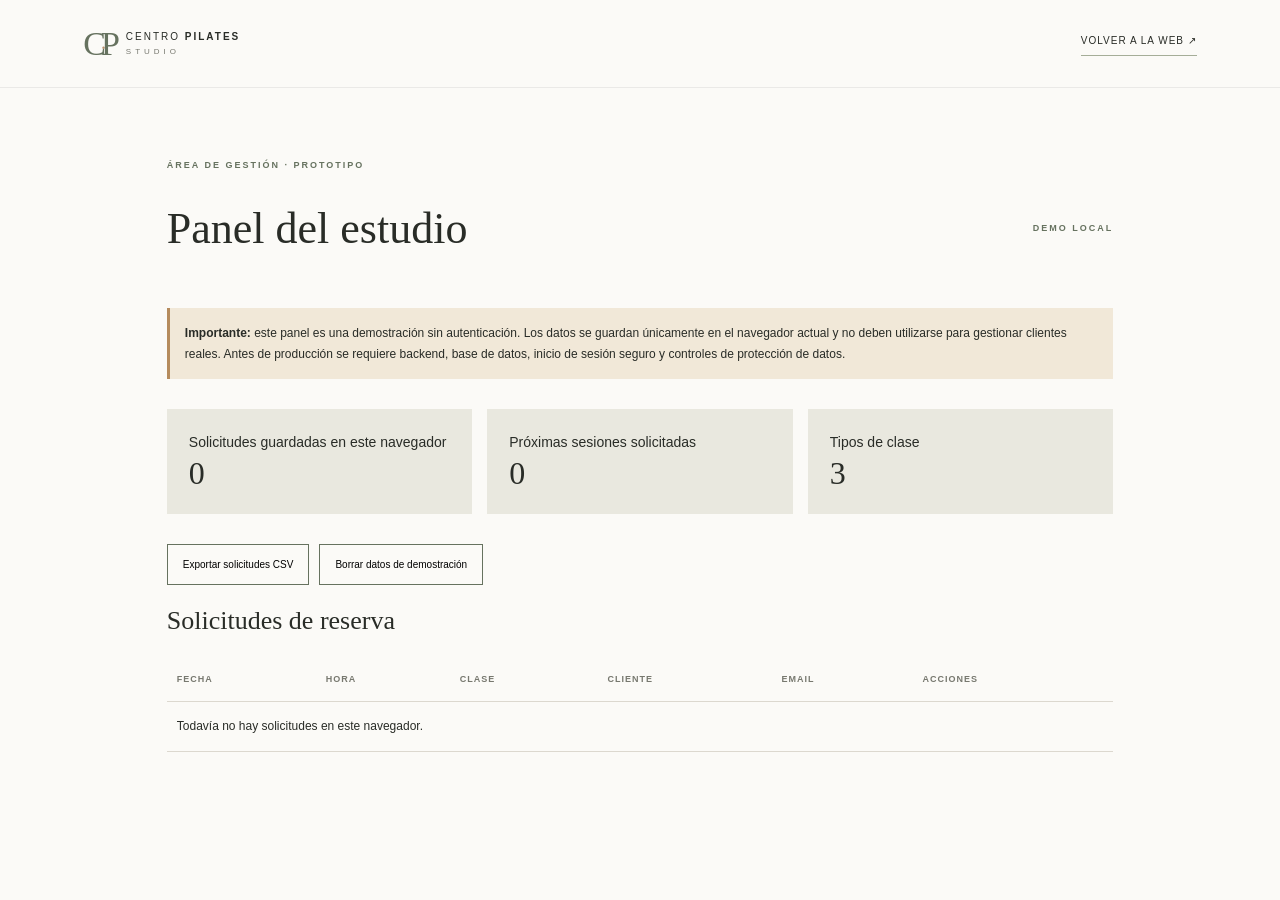
<file: admin.html>
<!doctype html><html lang="es"><head><meta charset="utf-8"><meta name="viewport" content="width=device-width,initial-scale=1"><title>Administración | Centro Pilates Studio</title><link rel="stylesheet" href="styles.css"><style>
.admin-wrap{max-width:1100px;margin:auto;padding:70px 6%}.admin-head{display:flex;justify-content:space-between;align-items:center;gap:20px}.admin-head h1{font:44px var(--serif);font-weight:400}.warning{background:#f1e8d8;border-left:3px solid #b58b5d;padding:15px;margin:25px 0;font-size:12px}.admin-stats{display:grid;grid-template-columns:repeat(3,1fr);gap:15px;margin:30px 0}.stat{background:#e9e8df;padding:22px}.stat strong{display:block;font:32px var(--serif)}.admin-table{width:100%;border-collapse:collapse;font-size:12px}.admin-table th,.admin-table td{text-align:left;padding:14px 10px;border-bottom:1px solid var(--line)}.admin-table th{font-size:9px;letter-spacing:1px;color:var(--muted)}.danger{border:1px solid #a66;background:transparent;padding:7px 10px;font-size:10px}.admin-actions{display:flex;gap:10px;flex-wrap:wrap;margin:20px 0}.admin-actions button{padding:11px 15px;border:1px solid var(--sage-dark);background:transparent;font-size:10px}.admin-actions button:hover{background:var(--sage-dark);color:white}@media(max-width:650px){.admin-stats{grid-template-columns:1fr}.admin-table{font-size:10px}.admin-table th,.admin-table td{padding:9px 5px;}}
</style></head><body><header class="site-header"><a class="brand" href="index.html"><span class="brand-mark">C<span>·</span>P</span><span class="brand-name">CENTRO <b>PILATES</b><small>STUDIO</small></span></a><a class="text-link" href="index.html">Volver a la web ↗</a></header><main class="admin-wrap"><div class="section-kicker">ÁREA DE GESTIÓN · PROTOTIPO</div><div class="admin-head"><h1>Panel del estudio</h1><span class="section-kicker">DEMO LOCAL</span></div><div class="warning"><b>Importante:</b> este panel es una demostración sin autenticación. Los datos se guardan únicamente en el navegador actual y no deben utilizarse para gestionar clientes reales. Antes de producción se requiere backend, base de datos, inicio de sesión seguro y controles de protección de datos.</div><div class="admin-stats"><div class="stat"><span>Solicitudes guardadas en este navegador</span><strong id="total">0</strong></div><div class="stat"><span>Próximas sesiones solicitadas</span><strong id="upcoming">0</strong></div><div class="stat"><span>Tipos de clase</span><strong>3</strong></div></div><div class="admin-actions"><button id="export">Exportar solicitudes CSV</button><button id="clear">Borrar datos de demostración</button></div><h2 style="font:26px var(--serif);font-weight:400">Solicitudes de reserva</h2><div style="overflow:auto"><table class="admin-table"><thead><tr><th>FECHA</th><th>HORA</th><th>CLASE</th><th>CLIENTE</th><th>EMAIL</th><th>ACCIONES</th></tr></thead><tbody id="rows"></tbody></table></div></main><script>
const key="cps_demo_bookings";let data=[];try{data=JSON.parse(localStorage.getItem(key)||"[]")}catch{}
const fmt=x=>new Date(x+"T12:00:00").toLocaleDateString("es-ES");
function draw(){const future=data.filter(x=>x.date>=new Date().toISOString().slice(0,10));document.querySelector("#total").textContent=data.length;document.querySelector("#upcoming").textContent=future.length;document.querySelector("#rows").innerHTML=data.length?data.map(x=>`<tr><td>${fmt(x.date)}</td><td>${x.time}</td><td>${x.class}</td><td>${x.name}</td><td>${x.email}</td><td><button class="danger" data-del="${x.id}">Eliminar</button></td></tr>`).join(""):'<tr><td colspan="6">Todavía no hay solicitudes en este navegador.</td></tr>'}
document.querySelector("#rows").addEventListener("click",e=>{const b=e.target.closest("[data-del]");if(!b)return;data=data.filter(x=>String(x.id)!==b.dataset.del);localStorage.setItem(key,JSON.stringify(data));draw()});
document.querySelector("#clear").addEventListener("click",()=>{if(confirm("¿Borrar todas las solicitudes de demostración de este navegador?")){data=[];localStorage.removeItem(key);draw()}});
document.querySelector("#export").addEventListener("click",()=>{const q=v=>'"'+String(v??"").replaceAll('"','""')+'"';const csv=["fecha,hora,clase,nombre,email,telefono",...data.map(x=>[x.date,x.time,x.class,x.name,x.email,x.phone].map(q).join(","))].join("\n");const a=document.createElement("a");a.href=URL.createObjectURL(new Blob(["\ufeff"+csv],{type:"text/csv;charset=utf-8"}));a.download="solicitudes-demo.csv";a.click();URL.revokeObjectURL(a.href)});
draw();</script></body></html>
</file>
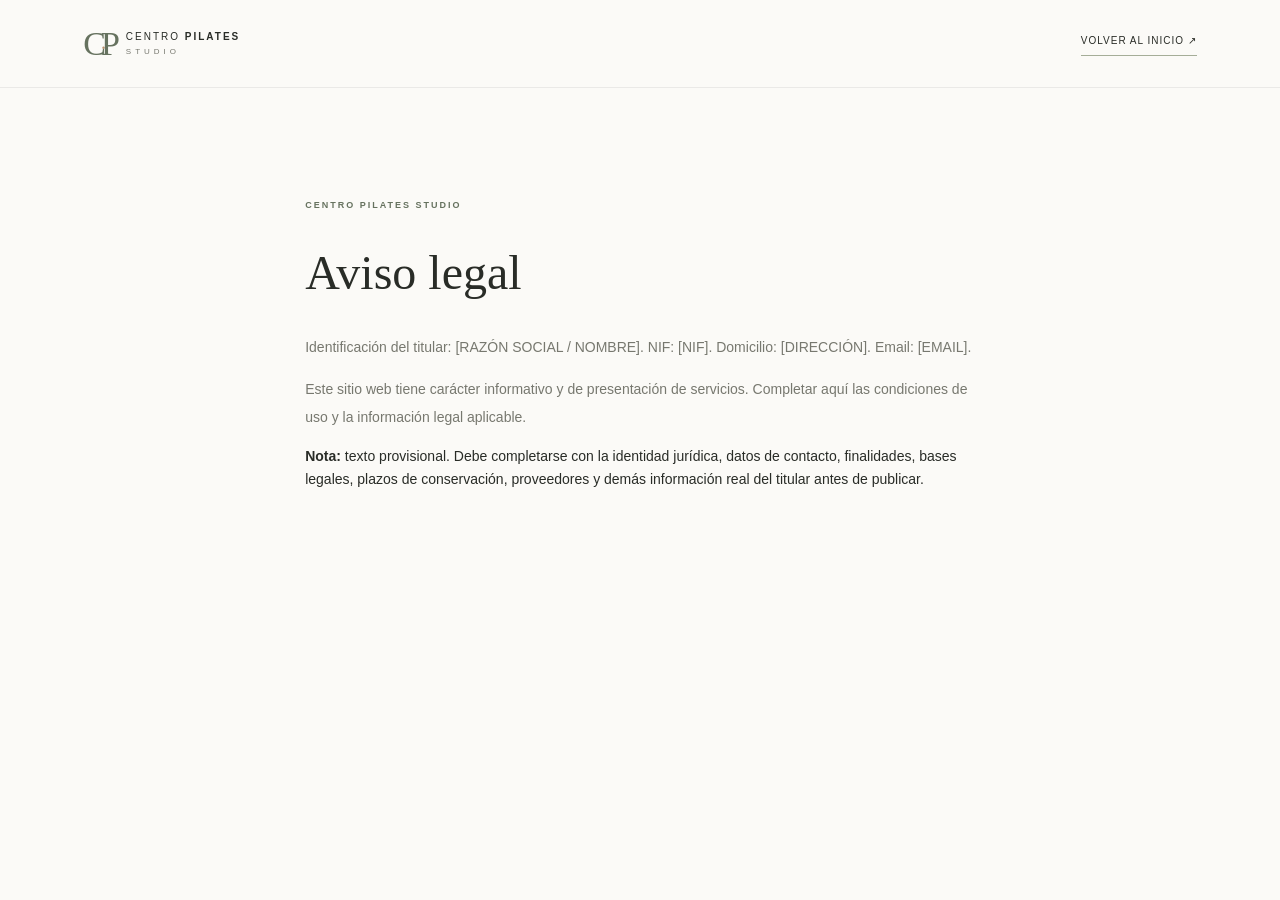
<file: aviso-legal.html>
<!doctype html><html lang="es"><head><meta charset="utf-8"><meta name="viewport" content="width=device-width,initial-scale=1"><title>Aviso legal | Centro Pilates Studio</title><link rel="stylesheet" href="styles.css"></head><body><header class="site-header"><a class="brand" href="index.html"><span class="brand-mark">C<span>·</span>P</span><span class="brand-name">CENTRO <b>PILATES</b><small>STUDIO</small></span></a><a class="text-link" href="index.html">Volver al inicio ↗</a></header><main class="section-pad" style="max-width:900px;margin:auto"><div class="section-kicker">CENTRO PILATES STUDIO</div><h1 style="font:48px var(--serif);font-weight:400">Aviso legal</h1><div style="color:var(--muted);line-height:2"><p>Identificación del titular: [RAZÓN SOCIAL / NOMBRE]. NIF: [NIF]. Domicilio: [DIRECCIÓN]. Email: [EMAIL].</p><p>Este sitio web tiene carácter informativo y de presentación de servicios. Completar aquí las condiciones de uso y la información legal aplicable.</p></div><p><b>Nota:</b> texto provisional. Debe completarse con la identidad jurídica, datos de contacto, finalidades, bases legales, plazos de conservación, proveedores y demás información real del titular antes de publicar.</p></main></body></html>
</file>
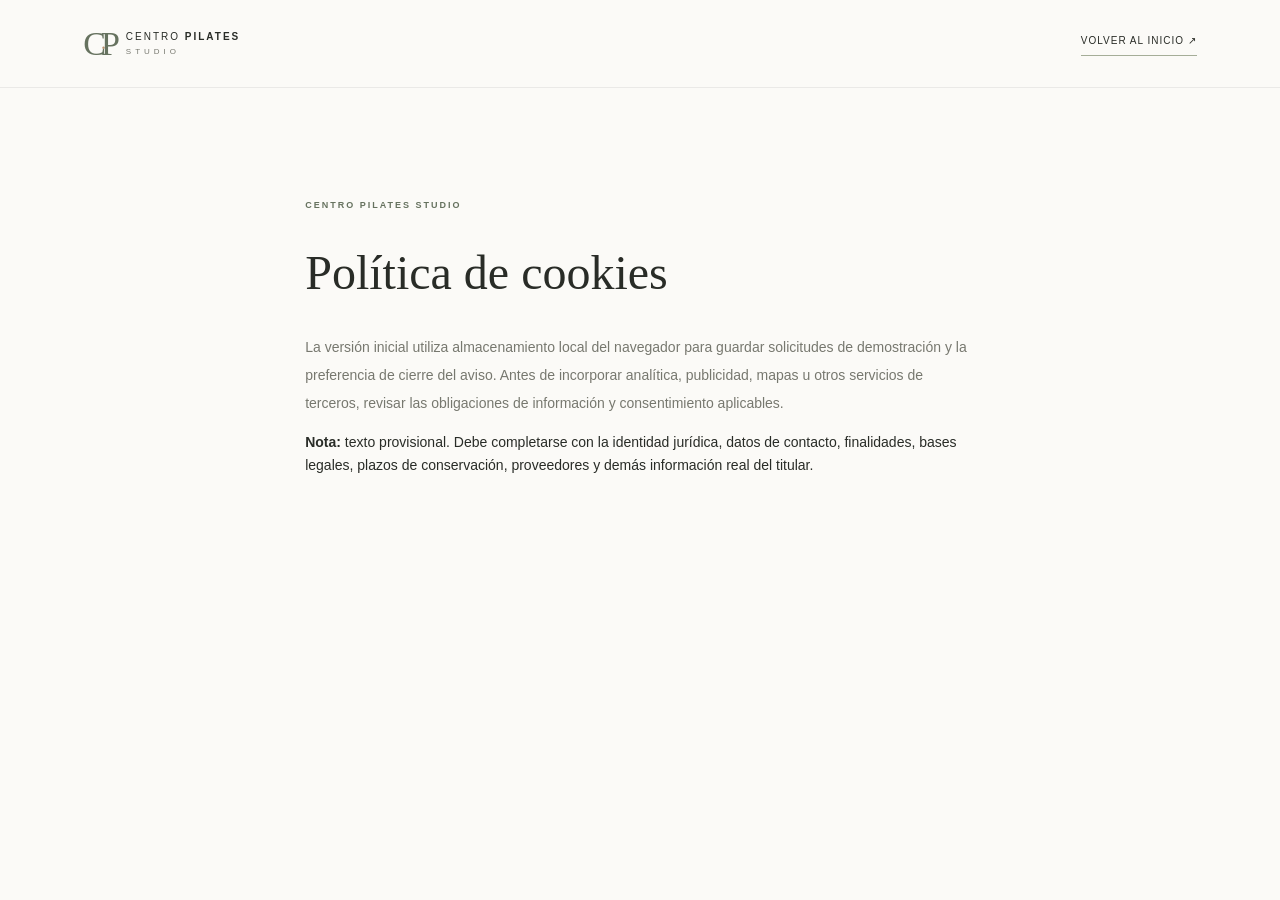
<file: cookies.html>
<!doctype html><html lang="es"><head><meta charset="utf-8"><meta name="viewport" content="width=device-width,initial-scale=1"><title>Política de cookies | Centro Pilates Studio</title><link rel="stylesheet" href="styles.css"></head><body><header class="site-header"><a class="brand" href="index.html"><span class="brand-mark">C<span>·</span>P</span><span class="brand-name">CENTRO <b>PILATES</b><small>STUDIO</small></span></a><a class="text-link" href="index.html">Volver al inicio ↗</a></header><main class="section-pad" style="max-width:900px;margin:auto"><div class="section-kicker">CENTRO PILATES STUDIO</div><h1 style="font:48px var(--serif);font-weight:400">Política de cookies</h1><div style="color:var(--muted);line-height:2"><p>La versión inicial utiliza almacenamiento local del navegador para guardar solicitudes de demostración y la preferencia de cierre del aviso. Antes de incorporar analítica, publicidad, mapas u otros servicios de terceros, revisar las obligaciones de información y consentimiento aplicables.</p></div><p><b>Nota:</b> texto provisional. Debe completarse con la identidad jurídica, datos de contacto, finalidades, bases legales, plazos de conservación, proveedores y demás información real del titular.</p></main></body></html>
</file>
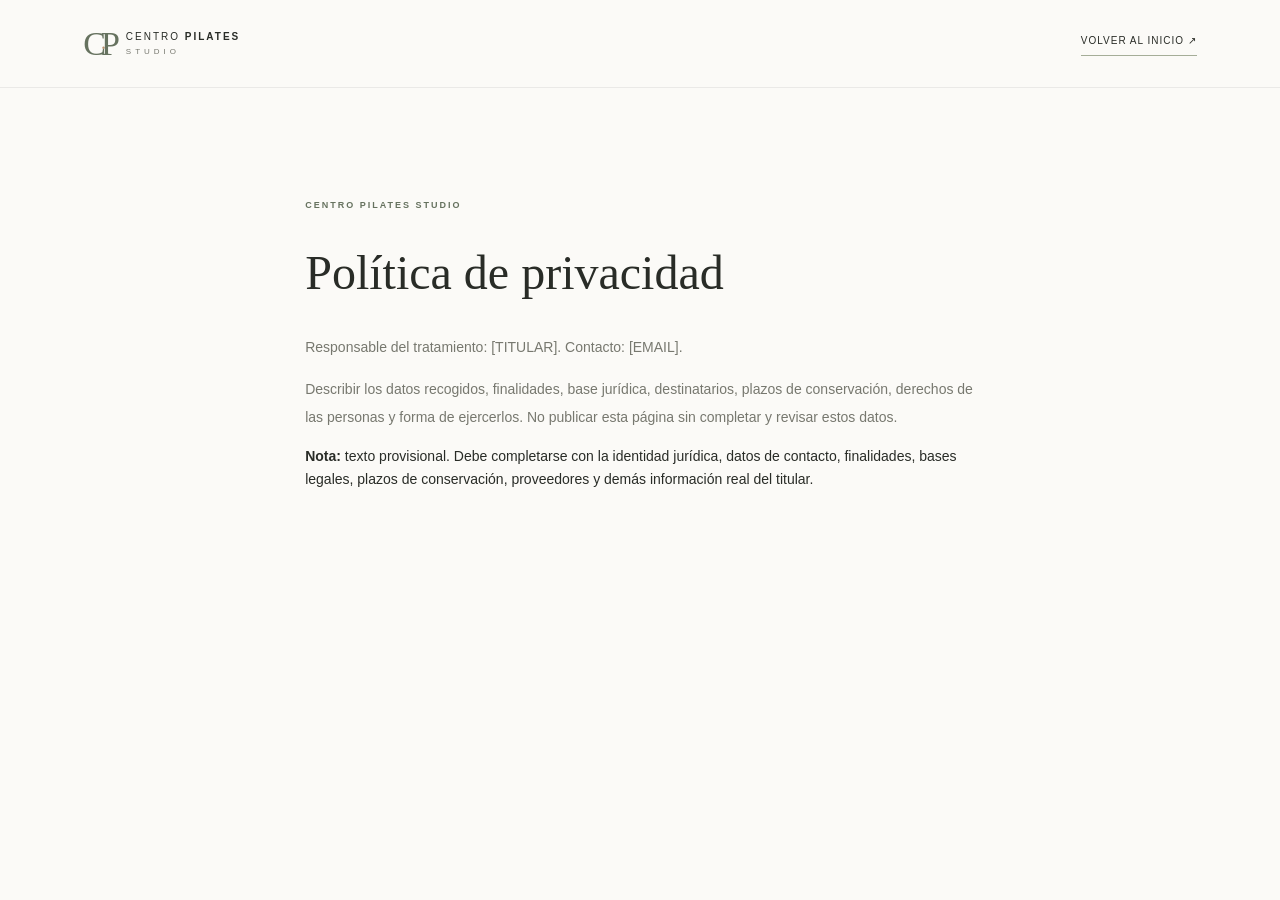
<file: privacidad.html>
<!doctype html><html lang="es"><head><meta charset="utf-8"><meta name="viewport" content="width=device-width,initial-scale=1"><title>Política de privacidad | Centro Pilates Studio</title><link rel="stylesheet" href="styles.css"></head><body><header class="site-header"><a class="brand" href="index.html"><span class="brand-mark">C<span>·</span>P</span><span class="brand-name">CENTRO <b>PILATES</b><small>STUDIO</small></span></a><a class="text-link" href="index.html">Volver al inicio ↗</a></header><main class="section-pad" style="max-width:900px;margin:auto"><div class="section-kicker">CENTRO PILATES STUDIO</div><h1 style="font:48px var(--serif);font-weight:400">Política de privacidad</h1><div style="color:var(--muted);line-height:2"><p>Responsable del tratamiento: [TITULAR]. Contacto: [EMAIL].</p><p>Describir los datos recogidos, finalidades, base jurídica, destinatarios, plazos de conservación, derechos de las personas y forma de ejercerlos. No publicar esta página sin completar y revisar estos datos.</p></div><p><b>Nota:</b> texto provisional. Debe completarse con la identidad jurídica, datos de contacto, finalidades, bases legales, plazos de conservación, proveedores y demás información real del titular.</p></main></body></html>
</file>
<file: styles.css>
*{box-sizing:border-box}:root{--cream:#f5f1e9;--paper:#fbfaf7;--sage:#a5ad98;--sage-dark:#66725f;--ink:#292c27;--muted:#77786f;--line:#dcd8cf;--serif:"Playfair Display",Georgia,serif;--sans:"DM Sans",Arial,sans-serif}html{scroll-behavior:smooth}body{margin:0;background:var(--paper);color:var(--ink);font-family:var(--sans);font-size:14px;line-height:1.7}a{color:inherit;text-decoration:none}button,input,select,textarea{font:inherit}button{cursor:pointer}.announcement{height:30px;background:var(--sage-dark);color:#fff;text-align:center;font-size:9px;letter-spacing:2px;padding:5px}.announcement span{padding:0 12px;color:#d9dfd1}.site-header{height:88px;padding:0 6.5%;display:flex;align-items:center;justify-content:space-between;background:var(--paper);position:sticky;top:0;z-index:20;border-bottom:1px solid rgba(41,44,39,.08)}.brand{display:flex;align-items:center;gap:11px}.brand-mark{font:34px var(--serif);letter-spacing:-5px;color:var(--sage-dark)}.brand-mark span{color:#b78d6c;font-size:20px}.brand-name{font-size:10px;letter-spacing:2px;line-height:1.2}.brand-name b{font-weight:700}.brand-name small{display:block;font-size:8px;letter-spacing:4px;color:var(--muted);margin-top:4px}.main-nav{display:flex;align-items:center;gap:32px;font-size:11px;letter-spacing:.5px}.main-nav>a:hover,.text-link:hover{color:var(--sage-dark)}.nav-cta,.button{border:0;padding:14px 20px;background:var(--sage-dark);color:white;font-size:10px;letter-spacing:1px;text-transform:uppercase}.nav-cta span,.button span{padding-left:14px}.menu-toggle{display:none;background:none;border:0;font-size:24px}.hero{min-height:660px;display:grid;grid-template-columns:46% 54%;position:relative;padding:0 6.5% 65px;background:var(--cream)}.hero-copy{padding:100px 5% 50px 0;position:relative;z-index:2}.eyebrow,.section-kicker{font-size:9px;letter-spacing:2px;color:var(--sage-dark);font-weight:600}.eyebrow span{display:inline-block;width:25px;height:1px;background:var(--sage-dark);vertical-align:middle;margin-right:9px}.hero h1{font:clamp(62px,7vw,100px)/.99 var(--serif);font-weight:400;letter-spacing:-3px;margin:27px 0}.hero h1 em,h2 em{font-weight:400;color:var(--sage-dark)}.hero-lead{max-width:365px;color:#66675f;font-size:14px;line-height:1.9}.hero-actions{display:flex;align-items:center;gap:28px;margin-top:34px}.button{transition:background .2s,transform .2s}.button:hover,.nav-cta:hover{background:#4f5b49;transform:translateY(-2px)}.text-link{font-size:10px;letter-spacing:1px;text-transform:uppercase;border-bottom:1px solid var(--sage);padding-bottom:6px}.hero-note{display:flex;align-items:center;gap:14px;margin-top:75px;color:var(--muted);font-size:10px;line-height:1.6}.note-line{width:38px;height:1px;background:var(--sage-dark)}.hero-visual{height:570px;align-self:start;position:relative;margin-top:28px}.hero-visual img{width:100%;height:100%;object-fit:cover;object-position:center 38%;filter:saturate(.72)}.image-stamp{position:absolute;bottom:30px;left:-25px;background:var(--paper);padding:13px 20px;display:flex;gap:9px;font-size:8px;letter-spacing:2px}.image-stamp b{color:var(--sage-dark)}.hero-index{position:absolute;right:18px;top:18px;color:white;font-size:10px;letter-spacing:2px}.hero-bottom{position:absolute;bottom:20px;left:6.5%;right:6.5%;display:flex;justify-content:space-between;font-size:8px;letter-spacing:1.6px;color:var(--muted)}.section-pad{padding:110px 9%}.intro-grid,.section-heading{display:grid;grid-template-columns:1.3fr .7fr;gap:9%;align-items:end;margin-top:30px}.intro h2,.section-heading h2,.studio h2,.contact h2,.faq h2{font:clamp(38px,4.2vw,58px)/1.15 var(--serif);font-weight:400;letter-spacing:-1.5px;margin:0}.intro-text p,.section-heading>p,.studio-copy>p,.contact-copy>p{color:var(--muted);font-size:13px;line-height:2;margin:0 0 22px}.values-row{display:grid;grid-template-columns:repeat(3,1fr);gap:8%;margin-top:90px;border-top:1px solid var(--line);padding-top:27px}.values-row article>span{font:italic 18px var(--serif);color:var(--sage-dark)}.values-row h3{font:22px var(--serif);font-weight:400;margin:18px 0 8px}.values-row p{font-size:11px;color:var(--muted);max-width:260px;line-height:1.9}.classes,.pricing,.faq{background:var(--cream)}.class-grid{display:grid;grid-template-columns:1.25fr 1fr 1fr;gap:22px;margin-top:55px}.class-image{height:350px;position:relative;overflow:hidden;background:#ddd}.class-large .class-image{height:410px}.class-image img{width:100%;height:100%;object-fit:cover;filter:saturate(.72);transition:transform .7s}.class-card:hover img{transform:scale(1.04)}.class-image>span{position:absolute;top:17px;left:17px;background:rgba(251,250,247,.9);padding:7px 10px;font-size:8px;letter-spacing:1.5px}.class-info{display:flex;justify-content:space-between;align-items:center;padding:19px 0;border-bottom:1px solid var(--line)}.class-info h3{font:24px var(--serif);font-weight:400;margin:0 0 5px}.class-info p{font-size:10px;color:var(--muted);line-height:1.8;max-width:280px;margin:0}.round-arrow{width:39px;height:39px;border:1px solid var(--sage);border-radius:50%;background:transparent;font-size:17px;flex-shrink:0;margin-left:12px}.round-arrow:hover{background:var(--sage-dark);color:white}.center-link{text-align:center;margin-top:45px}.quote-band{background:#79836f;color:white;text-align:center;padding:85px 20px}.quote-mark{font:70px var(--serif);line-height:.7;color:#d5d9cf}.quote-band blockquote{font:clamp(25px,3vw,39px)/1.4 var(--serif);margin:18px 0 20px}.quote-band p{font-size:8px;letter-spacing:2px;color:#e0e4da}.schedule{background:var(--paper)}.schedule-toolbar{display:flex;justify-content:space-between;align-items:center;margin-top:50px;padding-bottom:18px;border-bottom:1px solid var(--line)}.day-tabs{display:flex;gap:8px}.day-tabs button{border:1px solid var(--line);background:transparent;padding:9px 15px;font-size:10px;color:var(--muted)}.day-tabs button.active,.day-tabs button:hover{background:var(--sage-dark);border-color:var(--sage-dark);color:white}.filter-label{font-size:8px;letter-spacing:1.5px;color:var(--muted)}.filter-label select{border:0;background:transparent;padding:8px;color:var(--ink);font-size:10px}.schedule-list{min-height:250px}.schedule-row{display:grid;grid-template-columns:100px 1.2fr 1fr 100px 120px;align-items:center;gap:18px;padding:23px 8px;border-bottom:1px solid var(--line)}.schedule-time{font:24px var(--serif)}.schedule-name{font:18px var(--serif)}.schedule-meta{font-size:10px;color:var(--muted)}.spots{font-size:9px;color:var(--sage-dark)}.small-book{border:1px solid var(--sage-dark);background:transparent;color:var(--sage-dark);padding:10px;font-size:9px;text-transform:uppercase;letter-spacing:1px}.small-book:hover{background:var(--sage-dark);color:white}.small-book:disabled{opacity:.5;cursor:not-allowed}.schedule-empty{padding:45px;text-align:center;color:var(--muted)}.schedule-disclaimer,.fine-print{font-size:9px;color:#8a8a81;margin-top:20px}.studio{display:grid;grid-template-columns:1fr 1fr;gap:10%;align-items:center;background:#e9e8df}.studio-image{height:550px}.studio-image img{width:100%;height:100%;object-fit:cover;filter:saturate(.65)}.studio-copy h2{margin:25px 0}.studio-copy ul{padding:0;list-style:none;margin:28px 0}.studio-copy li{padding:10px 0;border-bottom:1px solid #d2d3c8;font-size:11px}.studio-copy li:before{content:"—";color:var(--sage-dark);padding-right:12px}.pricing-grid{display:grid;grid-template-columns:repeat(3,1fr);gap:18px;margin-top:55px}.price-card{padding:35px 28px;background:var(--paper);position:relative;min-height:300px;display:flex;flex-direction:column;align-items:flex-start}.price-card.featured{background:#e5e7dd}.popular{position:absolute;right:18px;top:18px;font-size:7px;letter-spacing:1px;color:var(--sage-dark)}.price-type{font-size:8px;letter-spacing:1.5px;color:var(--sage-dark)}.price-card h3{font:26px var(--serif);font-weight:400;margin:8px 0}.price{font:40px var(--serif);margin:8px 0}.price small{font:10px var(--sans);color:var(--muted)}.price-card>p:not(.price-type){font-size:11px;color:var(--muted);line-height:1.9}.price-link{font-size:9px;letter-spacing:1px;text-transform:uppercase;border-bottom:1px solid var(--sage-dark);padding-bottom:7px;margin-top:auto}.testimonial{text-align:center}.testimonial-content{max-width:750px;margin:45px auto 0}.stars{color:#9b9e83;letter-spacing:5px}.testimonial blockquote{font:clamp(27px,3.5vw,43px)/1.4 var(--serif);margin:20px 0}.testimonial p{font-size:8px;letter-spacing:1.5px;color:var(--muted)}.testimonial p span{padding:0 10px}.faq{display:grid;grid-template-columns:.8fr 1.2fr;gap:12%}.faq h2{margin-top:25px}.faq-list details{border-bottom:1px solid var(--line);padding:20px 0}.faq-list summary{font:19px var(--serif);cursor:pointer;list-style:none;display:flex;justify-content:space-between}.faq-list summary:after{content:"+";font:20px var(--sans);color:var(--sage-dark)}.faq-list details[open] summary:after{content:"−"}.faq-list details p{font-size:11px;color:var(--muted);line-height:1.9;max-width:520px}.contact{background:#dfe2d8;display:grid;grid-template-columns:1fr 1fr;gap:12%}.contact h2{margin:25px 0}.contact-details{display:flex;flex-direction:column;gap:8px;margin-top:35px;font-size:12px}.contact-form label,.booking-modal label{display:block;font-size:9px;letter-spacing:1px;text-transform:uppercase;color:#5e6258;margin-bottom:17px}.contact-form input,.contact-form textarea,.booking-modal input,.booking-modal select{display:block;width:100%;margin-top:8px;border:0;border-bottom:1px solid #bfc4b8;background:transparent;padding:12px 0;outline:none;color:var(--ink);font-size:12px;letter-spacing:0;text-transform:none}.contact-form input:focus,.contact-form textarea:focus,.booking-modal input:focus{border-color:var(--sage-dark)}.checkline{display:flex!important;align-items:center;gap:8px;font-size:9px!important;letter-spacing:0!important;text-transform:none!important}.checkline input{width:auto!important;margin:0!important}.checkline a{text-decoration:underline}.form-feedback{font-size:10px;color:var(--sage-dark);line-height:1.6}.footer{background:#292e28;color:#e7e8df;padding:55px 9% 30px;display:flex;align-items:center;justify-content:space-between;flex-wrap:wrap;gap:25px}.footer .brand-mark{color:#d7dfd0}.footer .brand-name small{color:#b4b8ae}.footer>p{font:italic 19px var(--serif);color:#c5c9bd}.footer-links{display:flex;gap:20px;font-size:9px;color:#c5c9bd}.footer>small{width:100%;border-top:1px solid #454a43;padding-top:20px;color:#9ea398;font-size:8px}.modal-backdrop{position:fixed;inset:0;background:rgba(26,30,25,.65);z-index:50;display:none;align-items:center;justify-content:center;padding:20px;overflow:auto}.modal-backdrop.open{display:flex}.booking-modal{background:var(--paper);width:min(570px,100%);padding:42px;position:relative;max-height:95vh;overflow:auto}.modal-close{position:absolute;right:20px;top:15px;border:0;background:transparent;font-size:30px;color:var(--muted)}.booking-modal h2{font:42px/1.1 var(--serif);font-weight:400;margin:15px 0 25px}.form-two{display:grid;grid-template-columns:1fr 1fr;gap:18px}.booking-modal .full{width:100%}.cookie-note{position:fixed;bottom:18px;left:18px;z-index:30;background:#fff;padding:12px 16px;box-shadow:0 5px 25px #0002;display:none;align-items:center;gap:20px;max-width:500px}.cookie-note.show{display:flex}.cookie-note p{font-size:9px;margin:0;color:var(--muted)}.cookie-note a{text-decoration:underline}.cookie-note button{border:0;background:var(--sage-dark);color:#fff;padding:9px 12px;font-size:9px;white-space:nowrap}
@media(max-width:900px){.site-header{padding:0 5%;height:75px}.menu-toggle{display:block}.main-nav{display:none;position:absolute;top:75px;left:0;right:0;background:var(--paper);padding:25px;flex-direction:column;align-items:stretch;gap:18px;border-bottom:1px solid var(--line)}.main-nav.open{display:flex}.hero{padding:0 5% 60px;grid-template-columns:1fr}.hero-copy{padding:65px 0 20px}.hero-visual{height:470px;margin:15px 0 0 8%}.hero-bottom{left:5%;right:5%}.hero-bottom span:nth-child(2){display:none}.section-pad{padding:80px 7%}.intro-grid,.section-heading{grid-template-columns:1fr;gap:20px}.class-grid{grid-template-columns:1fr 1fr}.class-large{grid-column:span 2}.class-large .class-image{height:390px}.class-image{height:300px}.studio{gap:6%}.studio-image{height:450px}.schedule-row{grid-template-columns:70px 1fr 1fr 75px;gap:10px}.schedule-row .spots{display:none}.faq{gap:7%}.contact{gap:7%}}
@media(max-width:600px){.announcement{font-size:7px;letter-spacing:1px}.hero{min-height:auto}.hero h1{font-size:65px}.hero-copy{padding-top:55px}.hero-actions{align-items:flex-start;flex-direction:column;gap:18px}.hero-note{margin-top:40px}.hero-visual{height:370px;margin-left:0}.hero-bottom{font-size:7px}.section-pad{padding:65px 6%}.intro h2,.section-heading h2,.studio h2,.contact h2,.faq h2{font-size:40px}.values-row{grid-template-columns:1fr;gap:20px;margin-top:45px}.values-row article{border-bottom:1px solid var(--line);padding-bottom:12px}.class-grid{grid-template-columns:1fr}.class-large{grid-column:auto}.class-large .class-image,.class-image{height:330px}.schedule-toolbar{align-items:flex-start;flex-direction:column;gap:18px}.day-tabs{width:100%;overflow:auto}.day-tabs button{flex:0 0 auto}.schedule-row{grid-template-columns:60px 1fr auto;gap:10px;padding:17px 0}.schedule-row .schedule-meta{display:none}.schedule-row .small-book{padding:8px 9px;font-size:8px}.studio{grid-template-columns:1fr}.studio-image{height:350px}.pricing-grid{grid-template-columns:1fr}.price-card{min-height:260px}.faq,.contact{grid-template-columns:1fr;gap:40px}.footer{padding:45px 7%}.footer>p{width:100%;margin:0}.footer-links{flex-wrap:wrap}.booking-modal{padding:32px 22px}.form-two{grid-template-columns:1fr;gap:0}.cookie-note{left:10px;right:10px;bottom:10px}.image-stamp{left:10px}.testimonial blockquote{font-size:29px}}
</file>
